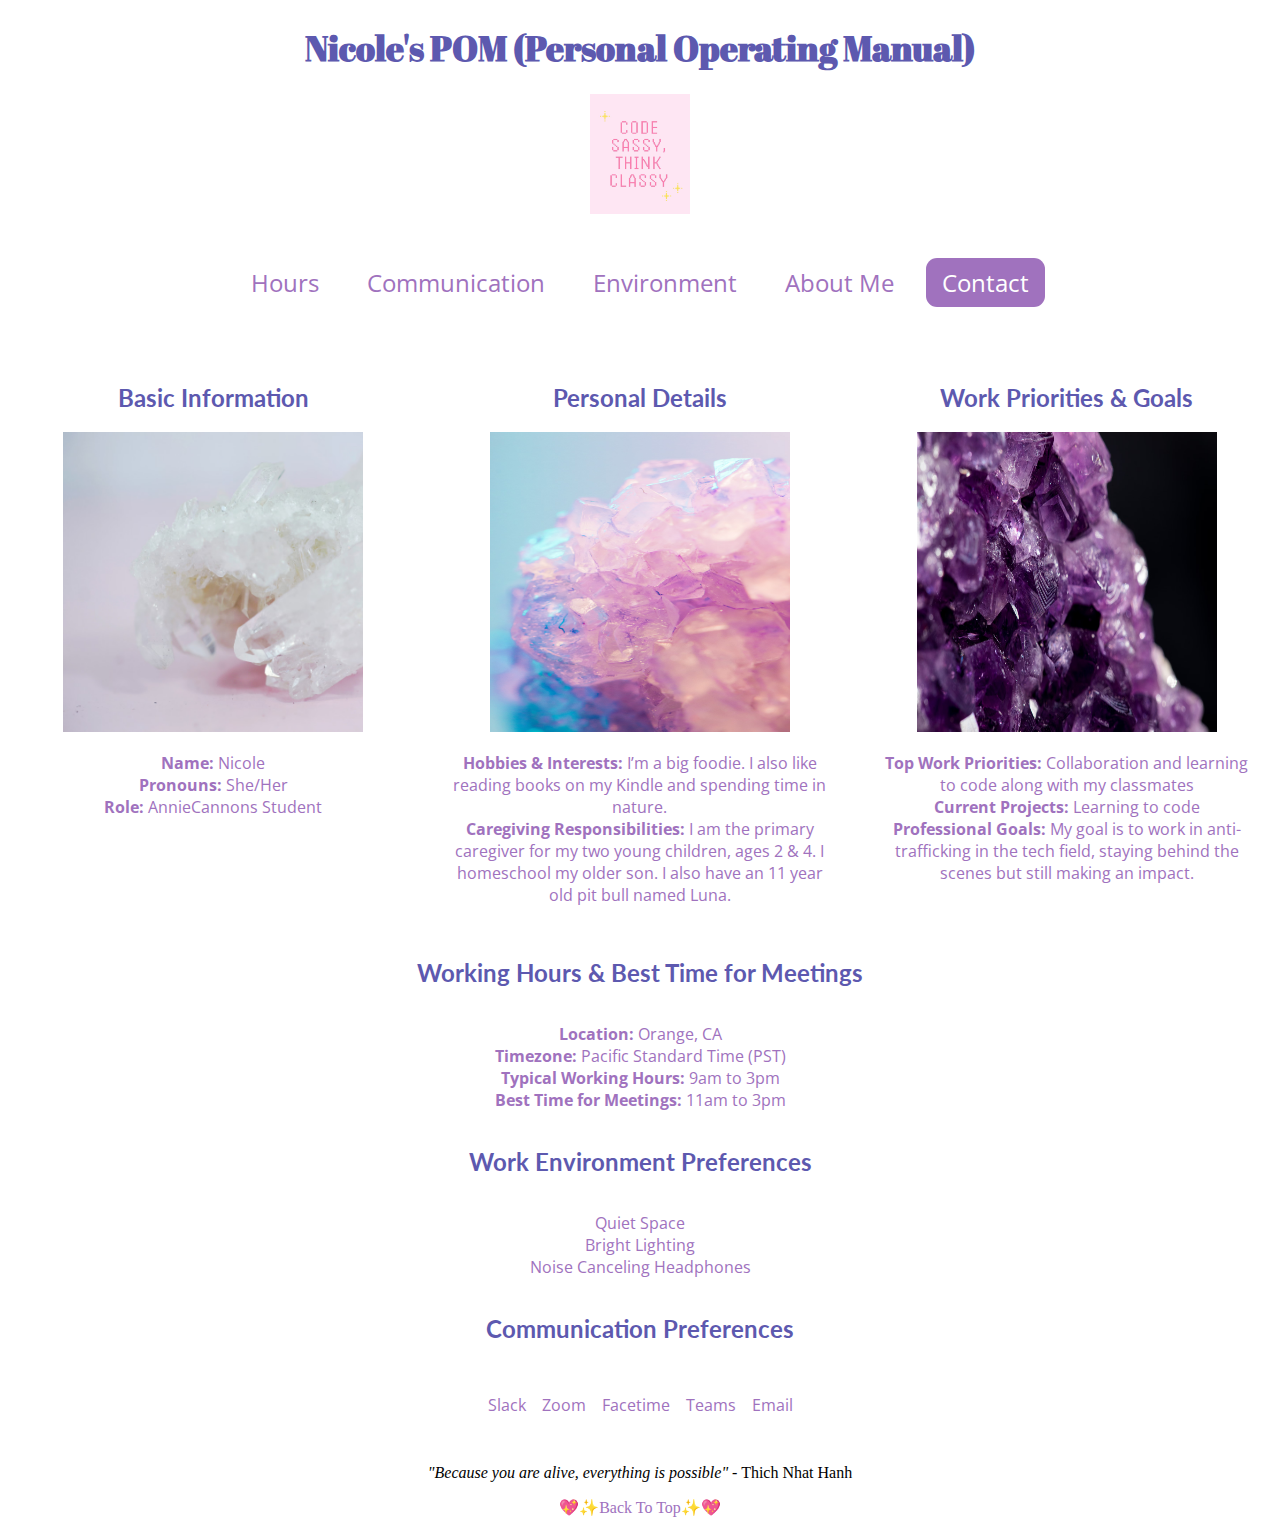
<file: index.html>
<!DOCTYPE html>
<html lang="en">
<head>
    <meta charset="UTF-8">
    <meta name="viewport" content="width=device-width, initial-scale=1.0">
    <title>Nicole's Personal Operating Manual</title>
    <link rel="stylesheet" href="css/style.css"
<body>
    <div class="wrapper">
        <header>
          <a id="top"></a>
          <h1>Nicole's POM (Personal Operating Manual)</h1>
          <img class="sassy" src="images/sassy.jpg" width="200" alt="pink text that says code sassy think classy">
          <nav>
            <ul>
              <li><a href="#hours">Hours</a>
              <li><a href="#communication">Communication</a></li>
              <li><a href="#environment">Environment</a></li>
              <li><a href="about.html">About Me</a></li>
              <li><a class="button" href="mailto:nicolelinh444@gmail.com" target="_blank">Contact</a></li>
              </li>
            </ul>
          </nav>
        </header>
        <main>
          <div class="parent-cards">
            <div class="card">
              <h2>Basic Information</h2>
              <img class="grid" src="images/quartz.avif" alt="clear quartz crystal">
              <ul>
                <li><b>Name:</b> Nicole</li>
                <li><b>Pronouns:</b> She/Her</li>
                <li><b>Role:</b> AnnieCannons Student</li>
              </ul>
            </div>
            <div class="card">
              <h2>Personal Details</h2>
              <img class="grid" src="images/rosequartz.avif" alt="pink rose quartz crystal">
              <ul>
                <li><b>Hobbies & Interests:</b> I’m a big foodie. I also like reading books on my Kindle and spending time in nature.</li>
                <li><b>Caregiving Responsibilities:</b> I am the primary caregiver for my two young children, ages 2 & 4. I homeschool my older son. I also have an 11 year old pit bull named Luna.</li>
              </ul>
            </div>
      
            <div class="card">
              <h2>Work Priorities & Goals</h2>
              <img class="grid" src="images/amethyst.avif" alt="purple amethyst crystal">
              <ul>
                <li><b>Top Work Priorities:</b> Collaboration and learning to code along with my classmates</li>
                <li><b>Current Projects:</b> Learning to code</li>
                <li><b>Professional Goals:</b> My goal is to work in anti-trafficking in the tech field, staying behind the scenes but still making an impact.</li>
              </ul>
            </div>
          </div>
      
          <div class="more">
            <a id="hours"></a>
            <h2>Working Hours & Best Time for Meetings</h2>
            <ul>
              <li><b>Location:</b> Orange, CA</li>
              <li><b>Timezone:</b> Pacific Standard Time (PST)</li>
              <li><b>Typical Working Hours:</b> 9am to 3pm</li>
              <li><b>Best Time for Meetings:</b> 11am to 3pm</li>
            </ul>
      
            <h2>Work Environment Preferences</h2>
            <a id="environment"></a>
            <ul>
              <li>
                Quiet Space
              </li>
              <li>Bright Lighting</li>
              <li>Noise Canceling Headphones</li>
            </ul>
      
            <h2>Communication Preferences</h2>
            <a id="communication"></a>
            <div class="contact">
              <ul>
                <li><a href="https://slack.com/" target="_blank">Slack</a></li>
                <li><a href="https://zoom.com" target="_blank">Zoom</a></li>
                <li><a href="https://apps.apple.com/us/app/facetime/id1110145091" target="_blank">Facetime</a></li>
                <li><a href="https://www.microsoft.com/en-us/microsoft-teams/group-chat-software" target="_blank">Teams</a></li>
                <li><a href="mailto:nicolelinh444@gmail.com" target="_blank">Email</a></li>
              </ul>
            </div>
      
            <p><i>"Because you are alive, everything is possible"</i>
      
              - Thich Nhat Hanh</p>
          </div>
      
          <a href="#top">💖✨Back To Top✨💖</a>
        </main>
      </div>
</body>
</html>
</file>
<file: css/style.css>
@import url("https://fonts.googleapis.com/css2?family=Abril+Fatface&family=Lato:ital,wght@0,100;0,300;0,400;0,700;0,900;1,100;1,300;1,400;1,700;1,900&family=Open+Sans:ital,wght@0,300..800;1,300..800&display=swap");

html {
  box-sizing: border-box;
}
*,
*:before,
*:after {
  box-sizing: inherit;
}

:root {
  --blue-iris: #5d59af;
  --lilac: #a072be;
  --mauve: #be81b6;
  --pink: #e390cb;
  --black: #000000;
  --white: #ffffff;
}

body {
  background: url(https://images.unsplash.com/photo-1559762705-2123aa9b467f?q=80&w=3270&auto=format&fit=crop&ixlib=rb-4.0.3&ixid=M3wxMjA3fDB8MHxwaG90by1wYWdlfHx8fGVufDB8fHx8fA%3D%3D);
}

.wrapper {
  margin: 0 auto;
  text-align: center;
}

nav {
  max-width: 1200px;
  padding: 2rem;
  margin: 0 auto;
}

.sassy {
  max-width: 100%;
  height: 120px;
  width: 100px;
}

nav ul {
  margin: 0;
  align-items: baseline;
}

nav a {
  color: var(--lilac);
  padding: 1rem;
  display: block;
  font-size: 1.5rem;
  font-family: Open Sans;
}

.button {
  background-color: #a072be;
  border-radius: 11px;
  color: var(--white);
  padding: 0.5rem 1rem;
  text-decoration: none;
}

ul,
ol {
  font-family: Open Sans;
  color: var(--lilac);
  list-style-type: none;
  padding: 0;
}

.grid {
  max-width: 100%;
  height: 300px;
  width: 300px;
  display: inline-block;
}

h1,
h2 {
  color: var(--blue-iris);
}

h1 {
  font-family: Abril Fatface;
  font-size: 2.2rem;
}

h2 {
  font-family: Lato;
}

a {
  color: var(--lilac);
  text-decoration: none;
}

a:hover {
  color: var(--white);
}

.card {
  margin: 0.5rem;
  padding: 0.5rem;
}

.parent-cards {
  display: grid;
  gap: 1rem;
  grid-template-columns: 1fr;
  grid-template-rows: 1fr;
}

.more {
  display: grid;
  grid-template-columns: 1fr;
  justify-items: center;
}

.contact ul {
  margin: 1rem;
  padding: 1rem;
  display: flex;
  flex-flow: row wrap;
  gap: 1rem;
  justify-content: center;
}

@media (min-width: 850px) {
  .parent-cards {
    grid-template-columns: repeat(3, 1fr);
    grid-template-rows: 1fr;
  }

  nav ul {
    display: flex;
    flex-flow: row wrap;
    gap: 1rem;
    justify-content: center;
  }
}
</file>
